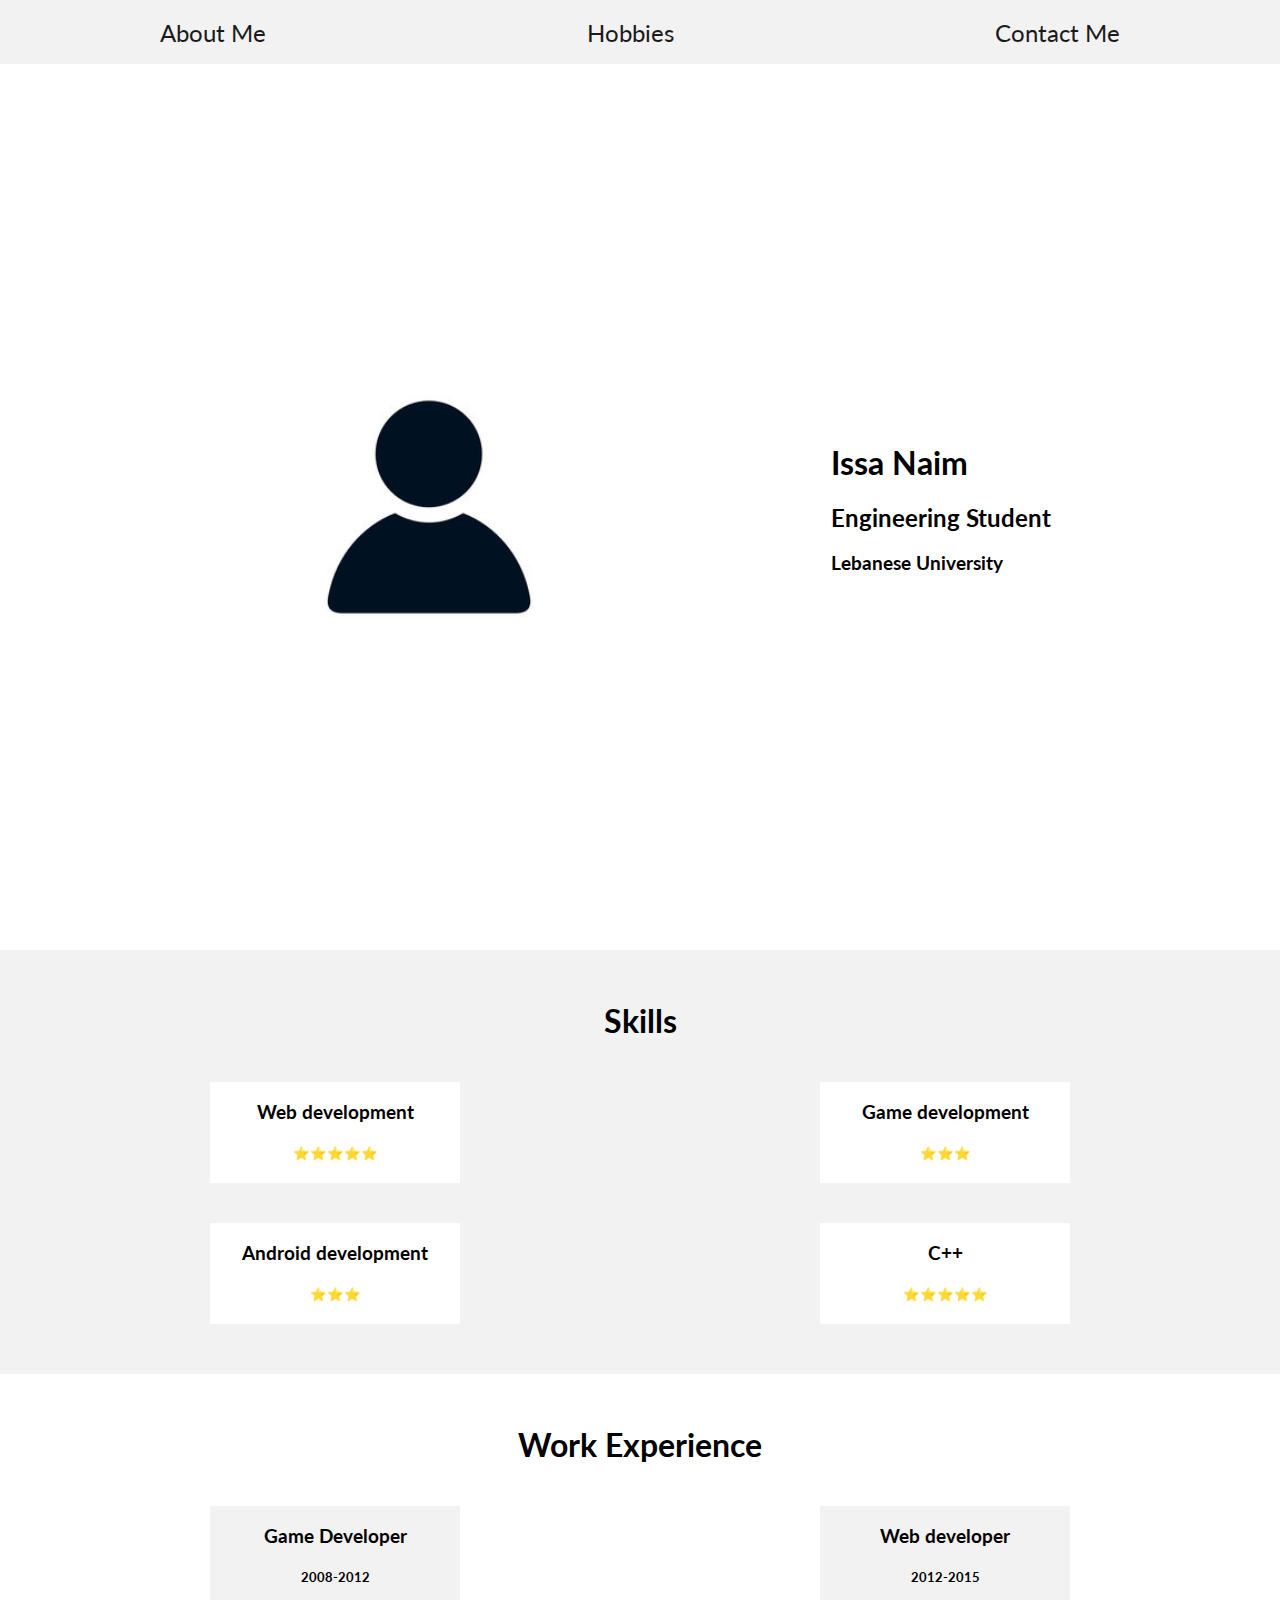
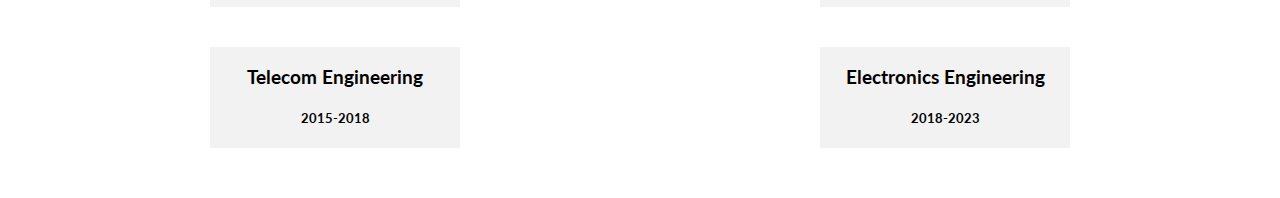
<file: index.html>
<!DOCTYPE html>
<html lang="en">
    <head>
        <title>Issa Naim</title>
        <meta charset="UTF-8">
        <meta name="viewport" content="width=device-width, initial-scale=1">
        <link rel="preconnect" href="https://fonts.googleapis.com">
        <link rel="preconnect" href="https://fonts.gstatic.com" crossorigin>
        <link href="https://fonts.googleapis.com/css2?family=Lato:wght@400;700&display=swap" rel="stylesheet">
        <link rel="stylesheet" href="./styles.css">
    </head>
    <body>
        <nav>
            <a href="./aboutme.html">About Me</a>
            <a href="./hobbies.html">Hobbies</a>
            <a href="./contact.html">Contact Me</a>
        </nav>
        <section class="hero-section">
            <img src="./profile.jpg" alt="profile">
            <div class="hero-content">
                <h1>Issa Naim</h1>
                <h2>Engineering Student</h2>
                <h3>Lebanese University</h3>
            </div>
        </section>
        <section class="skills">
            <h1>Skills</h1>
            <div class="container">
                <div class="card">
                    <h3>Web development</h3>
                    <h5>⭐⭐⭐⭐⭐</h5>
                </div>
                <div class="card">
                    <h3>Game development</h3>
                    <h5>⭐⭐⭐</h5>
                </div>
                <div class="card">
                    <h3>Android development</h3>
                    <h5>⭐⭐⭐</h5>
                </div>
                <div class="card">
                    <h3>C++</h3>
                    <h5>⭐⭐⭐⭐⭐</h5>
                </div>
            </div>
        </section>
        <section class="workexp">
            <h1>Work Experience</h1>
            <div class="container">
                <div class="card2">
                    <h3>Game Developer</h3>
                    <h5>2008-2012</h5>
                </div>
                <div class="card2">
                    <h3>Web developer</h3>
                    <h5>2012-2015</h5>
                </div>
                <div class="card2">
                    <h3>Telecom Engineering</h3>
                    <h5>2015-2018</h5>
                </div>
                <div class="card2">
                    <h3>Electronics Engineering</h3>
                    <h5>2018-2023</h5>
                </div>
            </div>
        </section>
    </body>
</html>
</file>
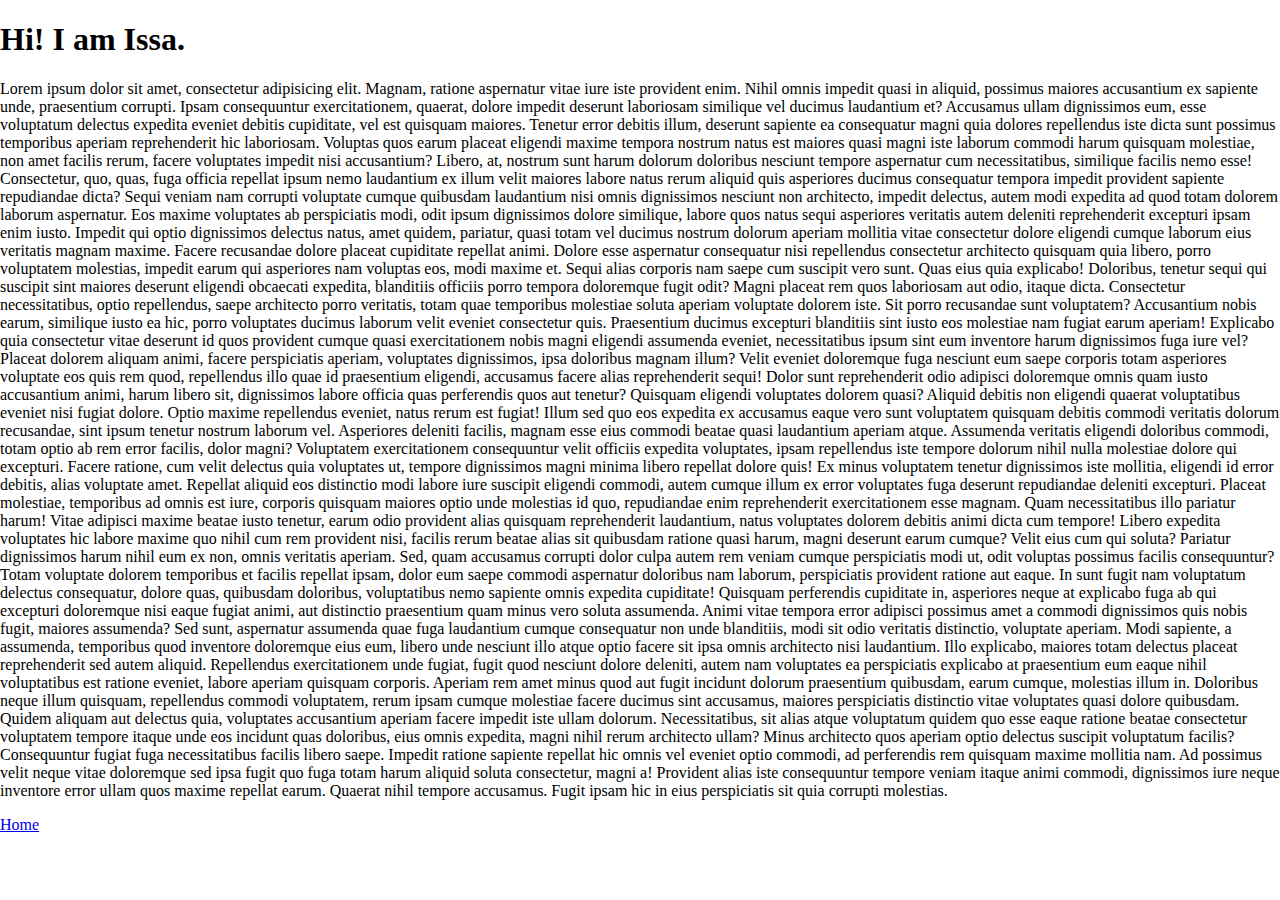
<file: aboutme.html>
<!DOCTYPE html>
<html lang="en">
    <head>
        <title>About me</title>
        <meta charset="UTF-8">
        <meta name="viewport" content="width=device-width, initial-scale=1">
        <link href="./styles.css" rel="stylesheet">
    </head>
    <body>
        <h1>Hi! I am Issa.</h1>
        <p>Lorem ipsum dolor sit amet, consectetur adipisicing elit. Magnam, ratione aspernatur vitae iure iste provident enim. Nihil omnis impedit quasi in aliquid, possimus maiores accusantium ex sapiente unde, praesentium corrupti. Ipsam consequuntur exercitationem, quaerat, dolore impedit deserunt laboriosam similique vel ducimus laudantium et? Accusamus ullam dignissimos eum, esse voluptatum delectus expedita eveniet debitis cupiditate, vel est quisquam maiores. Tenetur error debitis illum, deserunt sapiente ea consequatur magni quia dolores repellendus iste dicta sunt possimus temporibus aperiam reprehenderit hic laboriosam. Voluptas quos earum placeat eligendi maxime tempora nostrum natus est maiores quasi magni iste laborum commodi harum quisquam molestiae, non amet facilis rerum, facere voluptates impedit nisi accusantium? Libero, at, nostrum sunt harum dolorum doloribus nesciunt tempore aspernatur cum necessitatibus, similique facilis nemo esse! Consectetur, quo, quas, fuga officia repellat ipsum nemo laudantium ex illum velit maiores labore natus rerum aliquid quis asperiores ducimus consequatur tempora impedit provident sapiente repudiandae dicta? Sequi veniam nam corrupti voluptate cumque quibusdam laudantium nisi omnis dignissimos nesciunt non architecto, impedit delectus, autem modi expedita ad quod totam dolorem laborum aspernatur. Eos maxime voluptates ab perspiciatis modi, odit ipsum dignissimos dolore similique, labore quos natus sequi asperiores veritatis autem deleniti reprehenderit excepturi ipsam enim iusto. Impedit qui optio dignissimos delectus natus, amet quidem, pariatur, quasi totam vel ducimus nostrum dolorum aperiam mollitia vitae consectetur dolore eligendi cumque laborum eius veritatis magnam maxime. Facere recusandae dolore placeat cupiditate repellat animi. Dolore esse aspernatur consequatur nisi repellendus consectetur architecto quisquam quia libero, porro voluptatem molestias, impedit earum qui asperiores nam voluptas eos, modi maxime et. Sequi alias corporis nam saepe cum suscipit vero sunt. Quas eius quia explicabo! Doloribus, tenetur sequi qui suscipit sint maiores deserunt eligendi obcaecati expedita, blanditiis officiis porro tempora doloremque fugit odit? Magni placeat rem quos laboriosam aut odio, itaque dicta. Consectetur necessitatibus, optio repellendus, saepe architecto porro veritatis, totam quae temporibus molestiae soluta aperiam voluptate dolorem iste. Sit porro recusandae sunt voluptatem? Accusantium nobis earum, similique iusto ea hic, porro voluptates ducimus laborum velit eveniet consectetur quis. Praesentium ducimus excepturi blanditiis sint iusto eos molestiae nam fugiat earum aperiam! Explicabo quia consectetur vitae deserunt id quos provident cumque quasi exercitationem nobis magni eligendi assumenda eveniet, necessitatibus ipsum sint eum inventore harum dignissimos fuga iure vel? Placeat dolorem aliquam animi, facere perspiciatis aperiam, voluptates dignissimos, ipsa doloribus magnam illum? Velit eveniet doloremque fuga nesciunt eum saepe corporis totam asperiores voluptate eos quis rem quod, repellendus illo quae id praesentium eligendi, accusamus facere alias reprehenderit sequi! Dolor sunt reprehenderit odio adipisci doloremque omnis quam iusto accusantium animi, harum libero sit, dignissimos labore officia quas perferendis quos aut tenetur? Quisquam eligendi voluptates dolorem quasi? Aliquid debitis non eligendi quaerat voluptatibus eveniet nisi fugiat dolore. Optio maxime repellendus eveniet, natus rerum est fugiat! Illum sed quo eos expedita ex accusamus eaque vero sunt voluptatem quisquam debitis commodi veritatis dolorum recusandae, sint ipsum tenetur nostrum laborum vel. Asperiores deleniti facilis, magnam esse eius commodi beatae quasi laudantium aperiam atque. Assumenda veritatis eligendi doloribus commodi, totam optio ab rem error facilis, dolor magni? Voluptatem exercitationem consequuntur velit officiis expedita voluptates, ipsam repellendus iste tempore dolorum nihil nulla molestiae dolore qui excepturi. Facere ratione, cum velit delectus quia voluptates ut, tempore dignissimos magni minima libero repellat dolore quis! Ex minus voluptatem tenetur dignissimos iste mollitia, eligendi id error debitis, alias voluptate amet. Repellat aliquid eos distinctio modi labore iure suscipit eligendi commodi, autem cumque illum ex error voluptates fuga deserunt repudiandae deleniti excepturi. Placeat molestiae, temporibus ad omnis est iure, corporis quisquam maiores optio unde molestias id quo, repudiandae enim reprehenderit exercitationem esse magnam. Quam necessitatibus illo pariatur harum! Vitae adipisci maxime beatae iusto tenetur, earum odio provident alias quisquam reprehenderit laudantium, natus voluptates dolorem debitis animi dicta cum tempore! Libero expedita voluptates hic labore maxime quo nihil cum rem provident nisi, facilis rerum beatae alias sit quibusdam ratione quasi harum, magni deserunt earum cumque? Velit eius cum qui soluta? Pariatur dignissimos harum nihil eum ex non, omnis veritatis aperiam. Sed, quam accusamus corrupti dolor culpa autem rem veniam cumque perspiciatis modi ut, odit voluptas possimus facilis consequuntur? Totam voluptate dolorem temporibus et facilis repellat ipsam, dolor eum saepe commodi aspernatur doloribus nam laborum, perspiciatis provident ratione aut eaque. In sunt fugit nam voluptatum delectus consequatur, dolore quas, quibusdam doloribus, voluptatibus nemo sapiente omnis expedita cupiditate! Quisquam perferendis cupiditate in, asperiores neque at explicabo fuga ab qui excepturi doloremque nisi eaque fugiat animi, aut distinctio praesentium quam minus vero soluta assumenda. Animi vitae tempora error adipisci possimus amet a commodi dignissimos quis nobis fugit, maiores assumenda? Sed sunt, aspernatur assumenda quae fuga laudantium cumque consequatur non unde blanditiis, modi sit odio veritatis distinctio, voluptate aperiam. Modi sapiente, a assumenda, temporibus quod inventore doloremque eius eum, libero unde nesciunt illo atque optio facere sit ipsa omnis architecto nisi laudantium. Illo explicabo, maiores totam delectus placeat reprehenderit sed autem aliquid. Repellendus exercitationem unde fugiat, fugit quod nesciunt dolore deleniti, autem nam voluptates ea perspiciatis explicabo at praesentium eum eaque nihil voluptatibus est ratione eveniet, labore aperiam quisquam corporis. Aperiam rem amet minus quod aut fugit incidunt dolorum praesentium quibusdam, earum cumque, molestias illum in. Doloribus neque illum quisquam, repellendus commodi voluptatem, rerum ipsam cumque molestiae facere ducimus sint accusamus, maiores perspiciatis distinctio vitae voluptates quasi dolore quibusdam. Quidem aliquam aut delectus quia, voluptates accusantium aperiam facere impedit iste ullam dolorum. Necessitatibus, sit alias atque voluptatum quidem quo esse eaque ratione beatae consectetur voluptatem tempore itaque unde eos incidunt quas doloribus, eius omnis expedita, magni nihil rerum architecto ullam? Minus architecto quos aperiam optio delectus suscipit voluptatum facilis? Consequuntur fugiat fuga necessitatibus facilis libero saepe. Impedit ratione sapiente repellat hic omnis vel eveniet optio commodi, ad perferendis rem quisquam maxime mollitia nam. Ad possimus velit neque vitae doloremque sed ipsa fugit quo fuga totam harum aliquid soluta consectetur, magni a! Provident alias iste consequuntur tempore veniam itaque animi commodi, dignissimos iure neque inventore error ullam quos maxime repellat earum. Quaerat nihil tempore accusamus. Fugit ipsam hic in eius perspiciatis sit quia corrupti molestias.</p>
        <a href="./index.html">Home</a>
    </body>
</html>
</file>
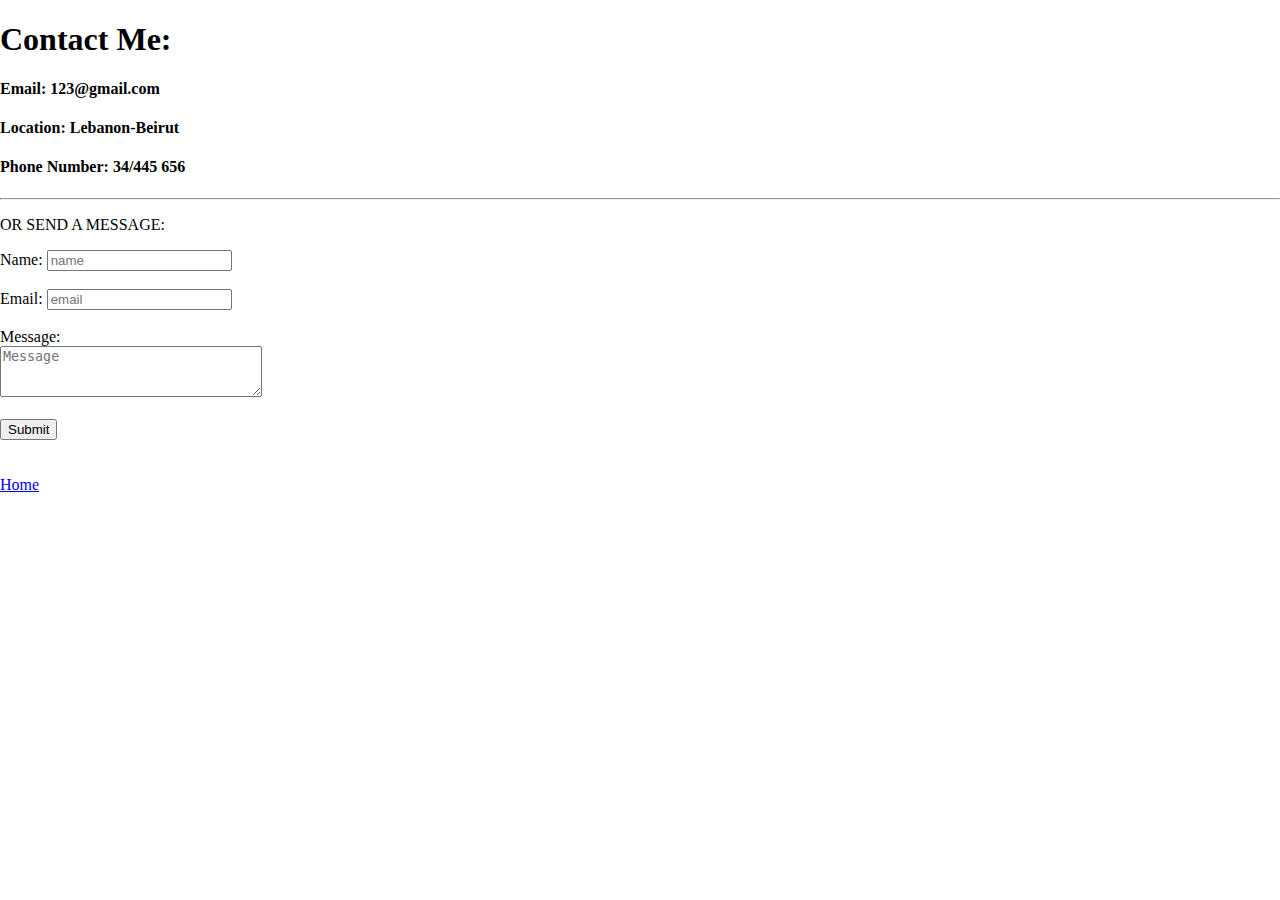
<file: contact.html>
<!DOCTYPE html>
<html lang="en">
    <head>
        <title>Contact Me</title>
        <meta charset="UTF-8">
        <meta name="viewport" content="width=device-width, initial-scale=1">
        <link rel="stylesheet" href="./styles.css">
    </head>
    <body>
        <h1>Contact Me:</h1>
        <h4>Email: 123@gmail.com</h4>
        <h4>Location: Lebanon-Beirut</h4>
        <h4>Phone Number: 34/445 656</h4>
        <hr>
        <p>OR SEND A MESSAGE:</p>
        <form action="">
            <label for="name">Name: </label>
            <input type="text" name="name" placeholder="name"><br><br>

            <label for="mail">Email: </label>
            <input type="email" name="mail" placeholder="email"><br><br>

            <label for="msg">Message: </label><br>
            <textarea name="msg" cols="30" rows="3" placeholder="Message"></textarea><br><br>

            <input type="submit">
        </form><br><br>
        <a href="./index.html">Home</a>
    </body>
</html>
</file>
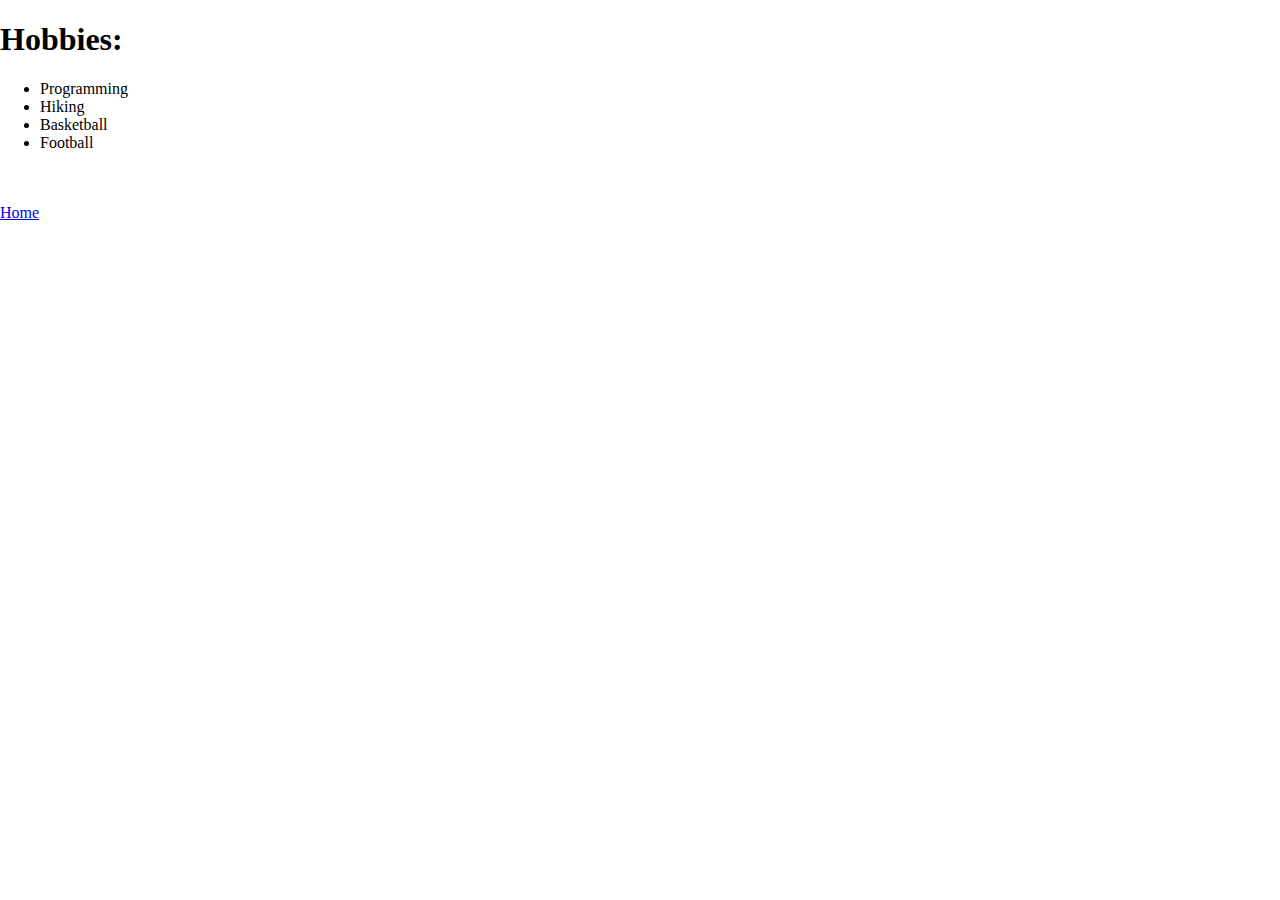
<file: hobbies.html>
<!DOCTYPE html>
<html lang="en">
    <head>
        <title>Hobbies</title>
        <meta charset="UTF-8">
        <meta name="viewport" content="width=device-width, initial-scale=1">
        <link rel="stylesheet" href="./styles.css">
    </head>
    <body>
        <h1>Hobbies:</h1>
        <ul>
            <li>Programming</li>
            <li>Hiking</li>
            <li>Basketball</li>
            <li>Football</li>
        </ul>
        <br><br>
        <a href="./index.html">Home</a>
    </body>
</html>
</file>
<file: styles.css>
body{
    margin: 0px;
    font-family: "Lato";
}

nav{
    height: 64px;
    background-color: #f2f2f2;
    display: flex;
    flex-direction: row;
    justify-content: space-around;
    align-items: center;
}

nav a{
    text-decoration: none;
    color: #1A1A1A;
    font-size: 24px;
    transition-duration: 150ms;
}

nav a:hover{
    transform: scale(1.2);
}

.hero-section{
    height: 70vh;
    display: flex;
    flex-direction: row;
    justify-content: space-around;
    align-items: center;
    padding: 10vw;
}

.hero-section img{
    height: 400px;
}

.skills{
    text-align: center;
    background-color: #f2f2f2;
    padding: 30px;
}

.container{
    display: grid;
    width: 100%;
    grid-template-columns: 1fr 1fr;
}

.card{
    width: 250px;
    background-color: white;
    justify-self: center;
    margin: 20px;
}

.workexp{
    text-align: center;
    background-color: white;
    padding: 30px;
}

.card2{
    width: 250px;
    background-color: #f2f2f2;
    justify-self: center;
    margin: 20px;
}
</file>
